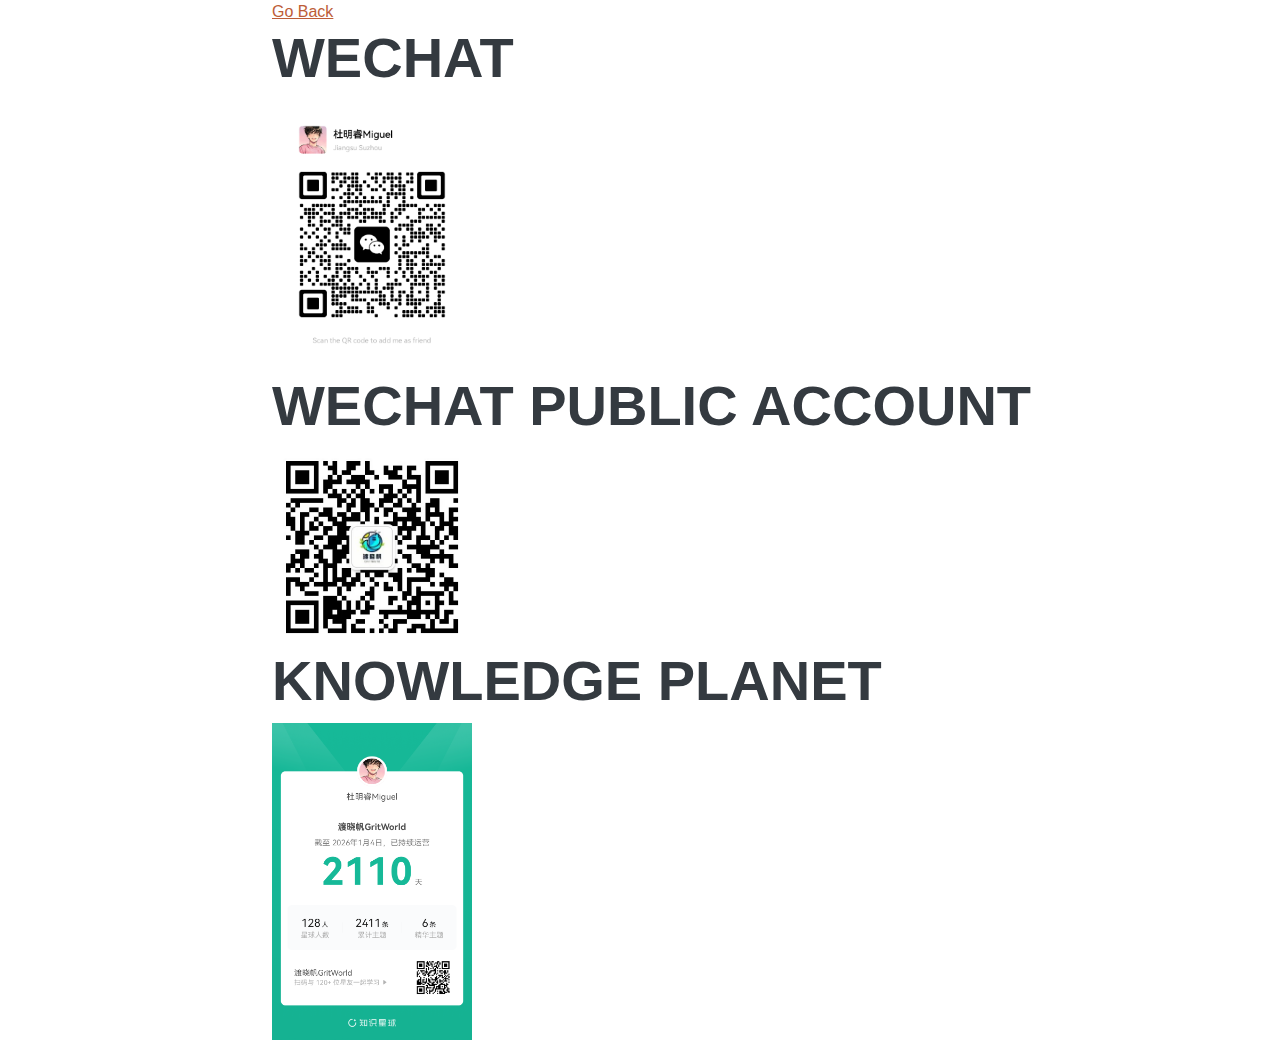
<file: SocialMedia.html>
<!DOCTYPE html>
<html lang="en">
<head>
    <meta charset="UTF-8">
    <meta name="viewport" content="width=device-width, initial-scale=1.0">
    <title>My Social Medias</title>
     <!-- Core theme CSS (includes Bootstrap)-->
    <link href="css/styles.css" rel="stylesheet" />
</head>
<body>
    <a href="#" onclick="window.history.back(); return false;">Go Back</a>
    <h2>WeChat</h2>
    <img src="assets\img\mingruidu_wechat_qr.png" alt="" width="200" height="auto">
    <h2>WeChat Public Account</h2>
    <img src="assets\img\dxfgw_wechat_qr.jpg" alt="" width="200" height="auto">
    <h2>Knowledge Planet</h2>
    <img src="assets\img\dxfgw_knowledgePlanet_qr.png" alt=""  width="200" height="auto">
</body>
</html>
</file>
